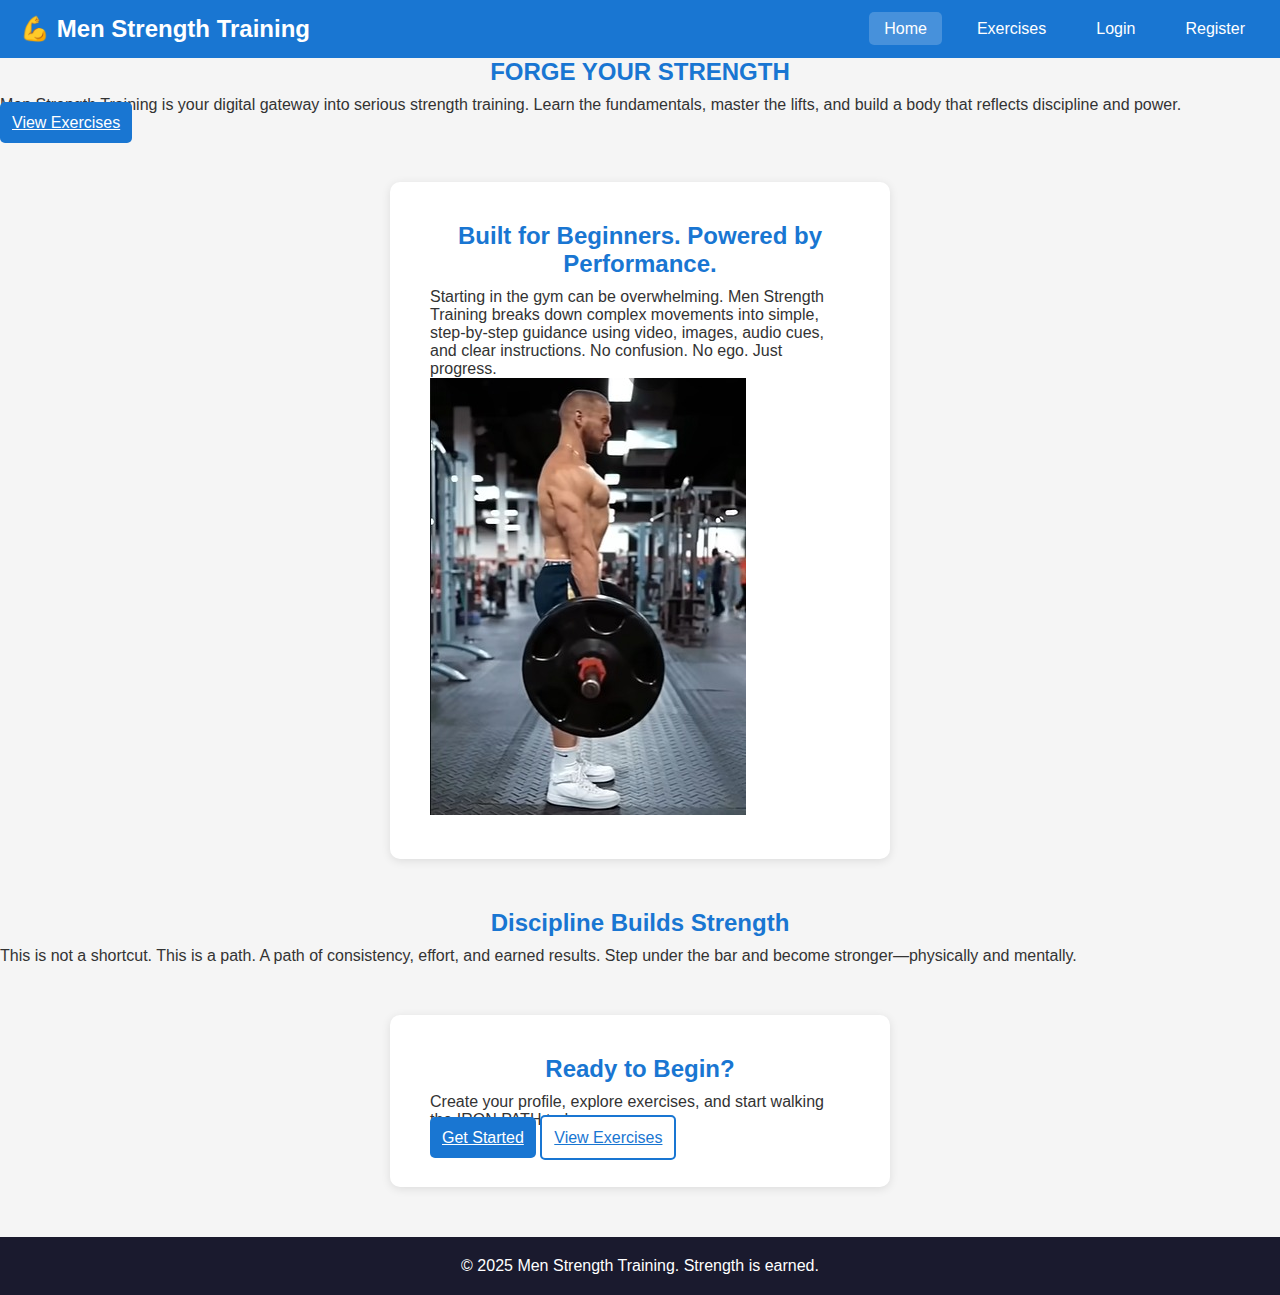
<file: html/index.html>
<!DOCTYPE html>
<html lang="en">

  <head>
    <meta charset="UTF-8">
    <meta name="viewport" content="width=device-width, initial-scale=1.0">
    <title>💪 Men Strength Training | Home</title>
    <link rel="stylesheet" href="../css/style.css">
  </head>

  <body>

    <!-- Navigation -->
    <nav class="navbar">
      <h1>💪 Men Strength Training</h1>
      <ul class="nav-links">
        <li><a href="index.html" class="active">Home</a></li>
        <li><a href="exercises.html">Exercises</a></li>
        <li><a href="login.html">Login</a></li>
        <li><a href="register.html">Register</a></li>
        <li><a href="profile.html">Profile</a></li>
      </ul>
    </nav>

    <!-- Hero Section -->
    <header class="hero hero-bg">
      <div class="hero-overlay"></div>
      <div class="hero-content">
        <h2>FORGE YOUR STRENGTH</h2>
        <p>
          Men Strength Training is your digital gateway into serious strength training.
          Learn the fundamentals, master the lifts, and build a body that reflects discipline and power.
        </p>
        <a href="exercises.html" class="btn btn-hero">View Exercises</a>
      </div>
    </header>

    <!-- About Section -->
    <section class="about-section">
      <div class="container">
        <div class="about-content">
          <div class="about-text">
            <h2>Built for Beginners. Powered by Performance.</h2>
            <p>
              Starting in the gym can be overwhelming. Men Strength Training breaks down complex movements
              into simple, step-by-step guidance using video, images, audio cues, and clear instructions.
              No confusion. No ego. Just progress.
            </p>
          </div>
          <div class="about-image">
            <img src="../img/77.jpg" alt="Strength Training">
          </div>
        </div>
      </div>
    </section>

    <!-- Motivation Section -->
    <section class="motivation-section">
      <div class="motivation-content">
        <h2>Discipline Builds Strength</h2>
        <p>
          This is not a shortcut. This is a path.
          A path of consistency, effort, and earned results.
          Step under the bar and become stronger—physically and mentally.
        </p>
      </div>
    </section>

    <!-- Call to Action -->
    <section class="cta-section">
      <div class="container">
        <h2>Ready to Begin?</h2>
        <p>Create your profile, explore exercises, and start walking the IRON PATH today.</p>
        <a href="register.html" class="btn">Get Started</a>
        <a href="exercises.html" class="btn btn-secondary">View Exercises</a>
      </div>
    </section>

    <!-- Footer -->
    <footer class="footer">
      <p>© 2025 Men Strength Training. Strength is earned.</p>
    </footer>

    <script src="../js/auth.js"></script>
  </body>

</html>
</file>
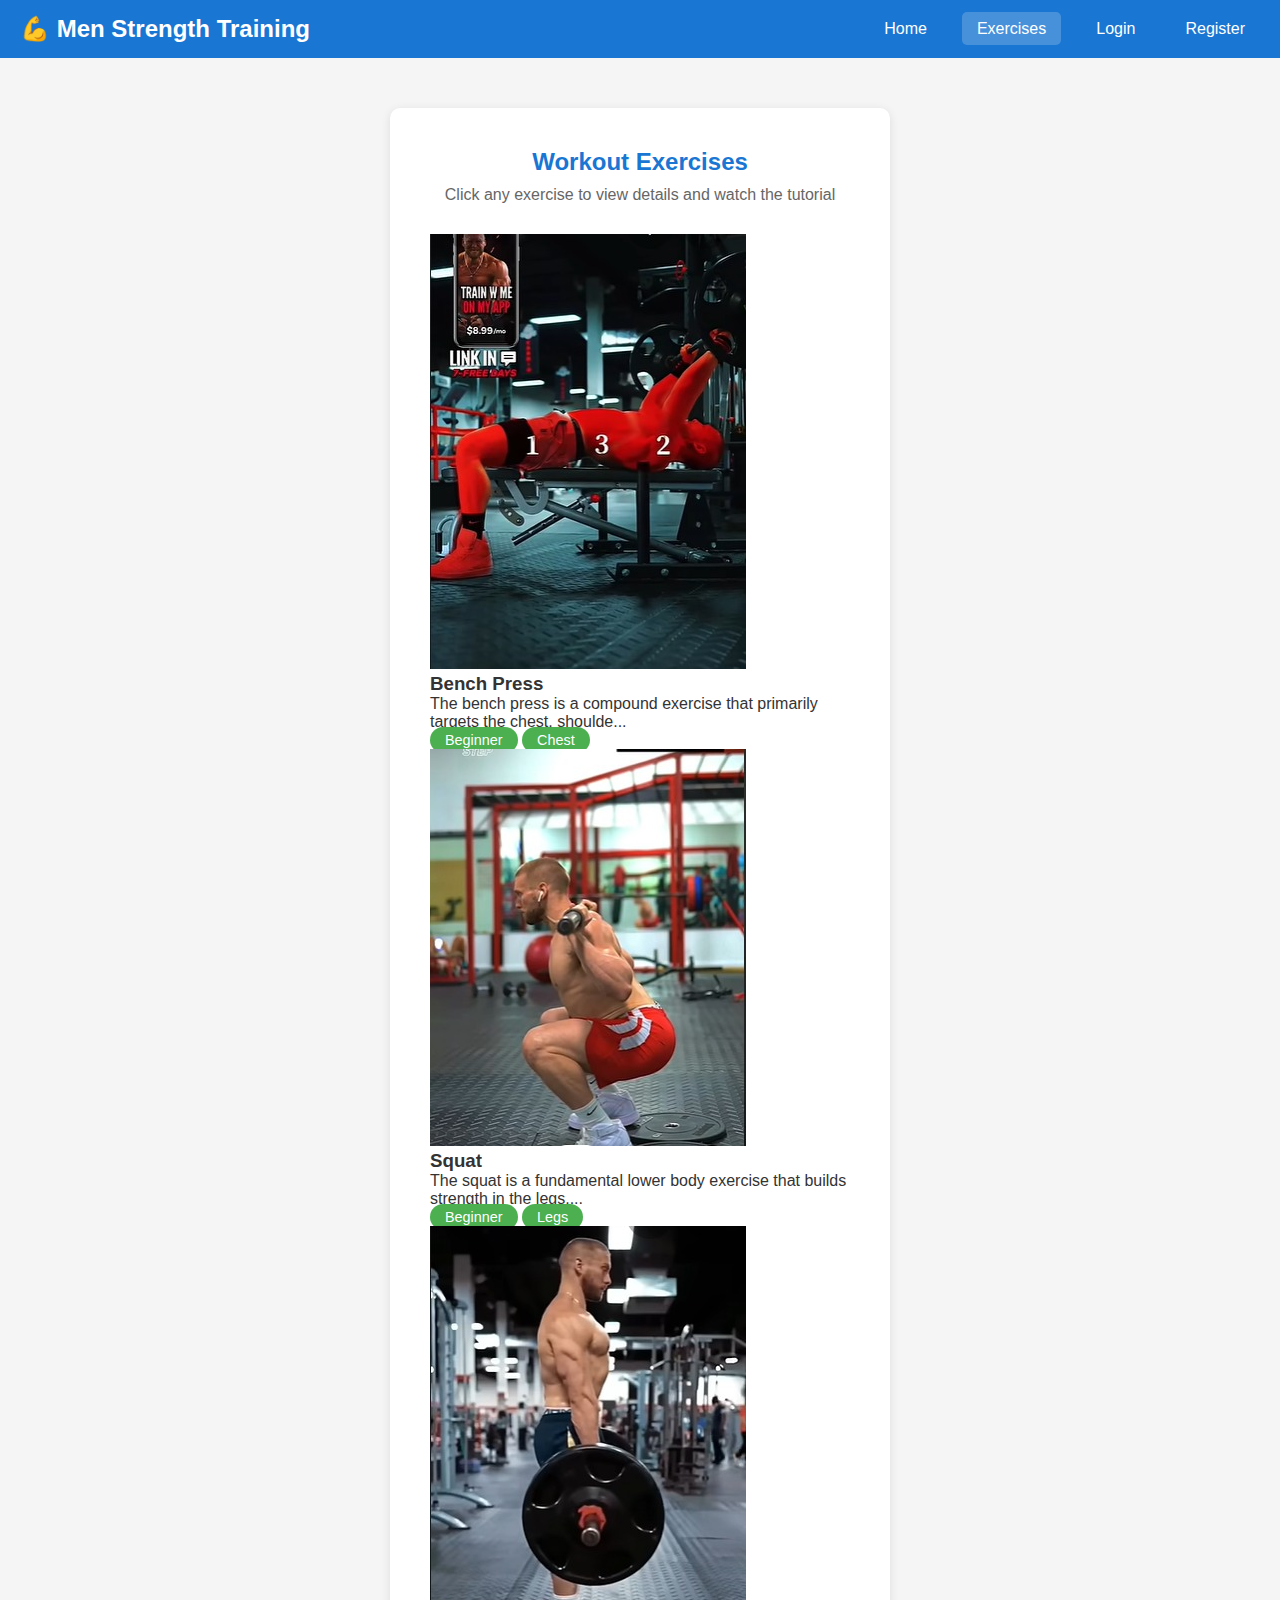
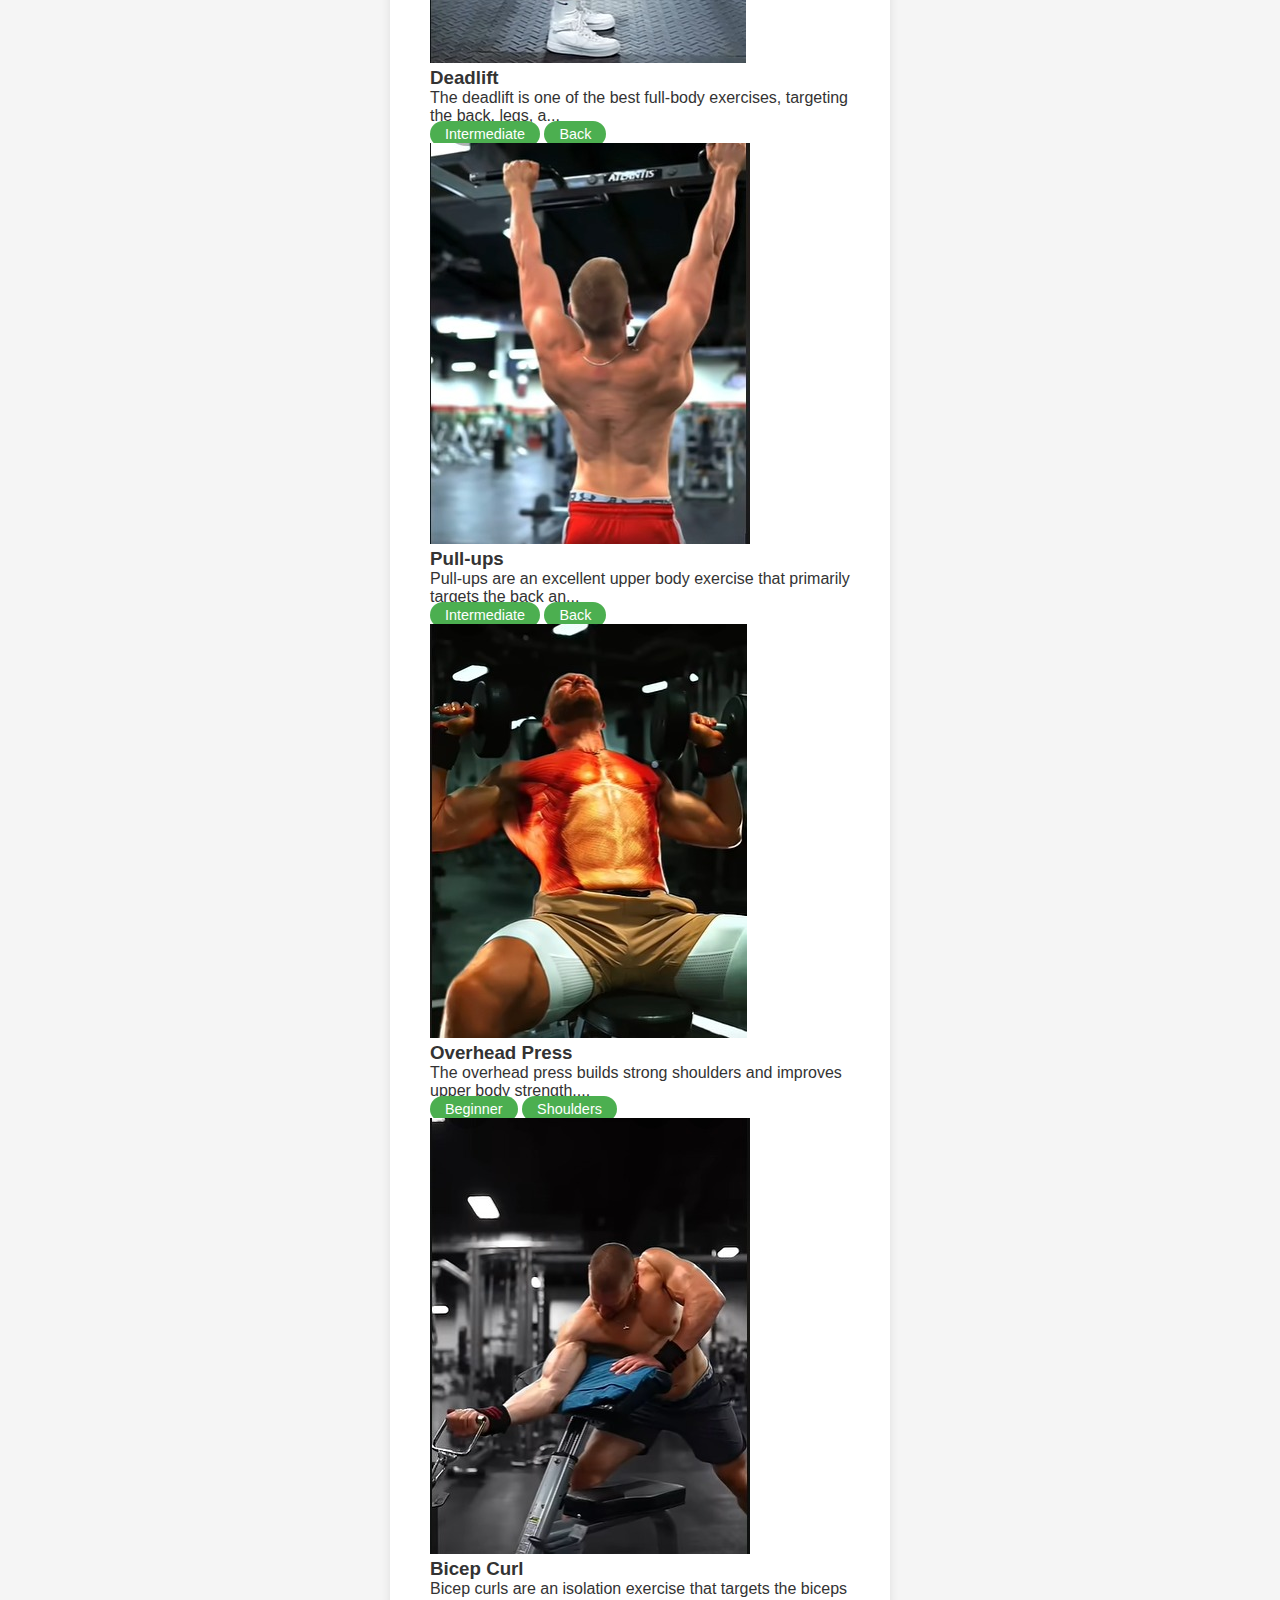
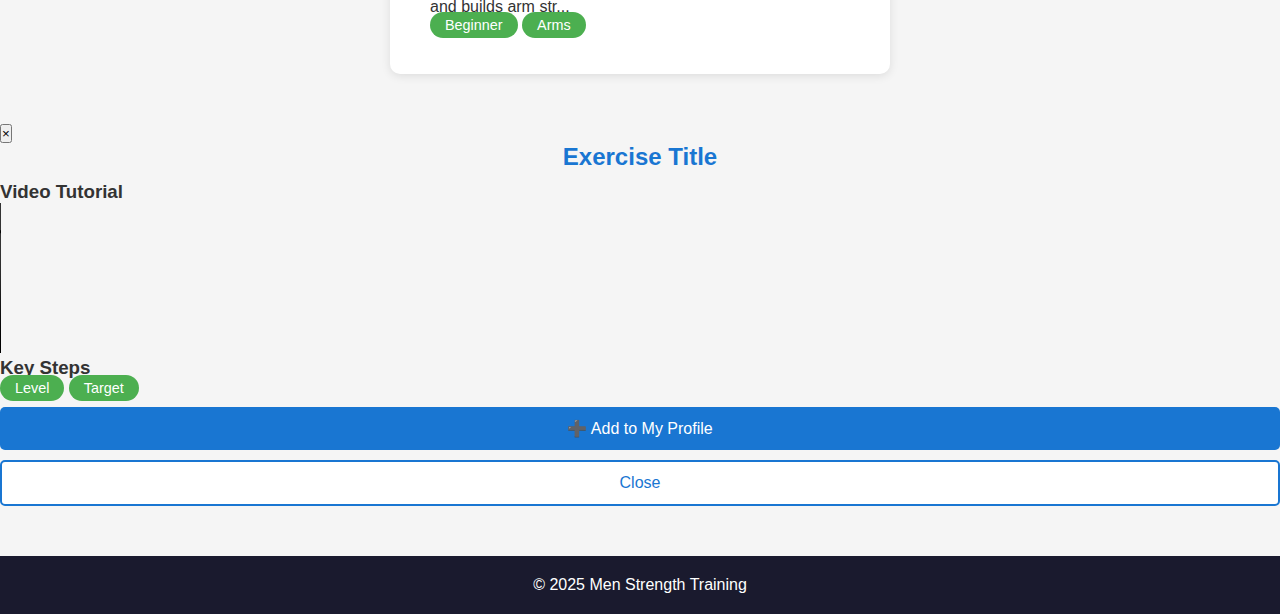
<file: html/exercises.html>
<!DOCTYPE html>
<html lang="en">

  <head>
    <meta charset="UTF-8" />
    <meta name="viewport" content="width=device-width, initial-scale=1.0" />
    <title>💪 Exercises - Men Strength Training</title>
    <link rel="stylesheet" href="../css/style.css" />
  </head>

  <body>

    <!-- Navbar -->
    <nav class="navbar">
      <h1>💪 Men Strength Training</h1>
      <ul class="nav-links">
        <li><a href="index.html">Home</a></li>
        <li><a href="exercises.html" class="active">Exercises</a></li>
        <li><a href="login.html">Login</a></li>
        <li><a href="register.html">Register</a></li>
        <li><a href="profile.html">Profile</a></li>
      </ul>
    </nav>

    <!-- Main Container -->
    <main class="container" id="exercises">
      <h2>Workout Exercises</h2>
      <p class="subtitle">Click any exercise to view details and watch the tutorial</p>

      <div class="exercises-grid" id="exercisesGrid"></div>
    </main>

    <!-- Modal -->
    <div class="modal-overlay" id="detailsModal">
      <div class="modal-card">
        <button class="close-btn" id="closeModalBtn" aria-label="Close">×</button>

        <div class="modal-body">
          <h2 id="modalTitle">Exercise Title</h2>
          <p id="modalDesc" class="modal-desc"></p>

          <div class="video-container">
            <h3>Video Tutorial</h3>
            <video id="modalVideo" controls>
              <source src="" type="video/mp4">
              Your browser does not support the video tag.
            </video>
          </div>

          <div class="steps-box">
            <h3>Key Steps</h3>
            <ul id="modalSteps"></ul>
          </div>

          <div class="modal-meta">
            <span class="badge" id="modalLevel">Level</span>
            <span class="badge" id="modalTarget">Target</span>
          </div>

          <button class="btn" id="addToProfileBtn" style="margin-right: 10px;">➕ Add to My Profile</button>
          <button class="btn btn-secondary" id="modalCloseBtn">Close</button>
        </div>
      </div>
    </div>

    <!-- Footer -->
    <footer class="footer" id="footer">
      <p>© 2025 Men Strength Training</p>
    </footer>

    <script src="../js/auth.js"></script>
    <script src="../js/exercises.js"></script>
  </body>

</html>
</file>
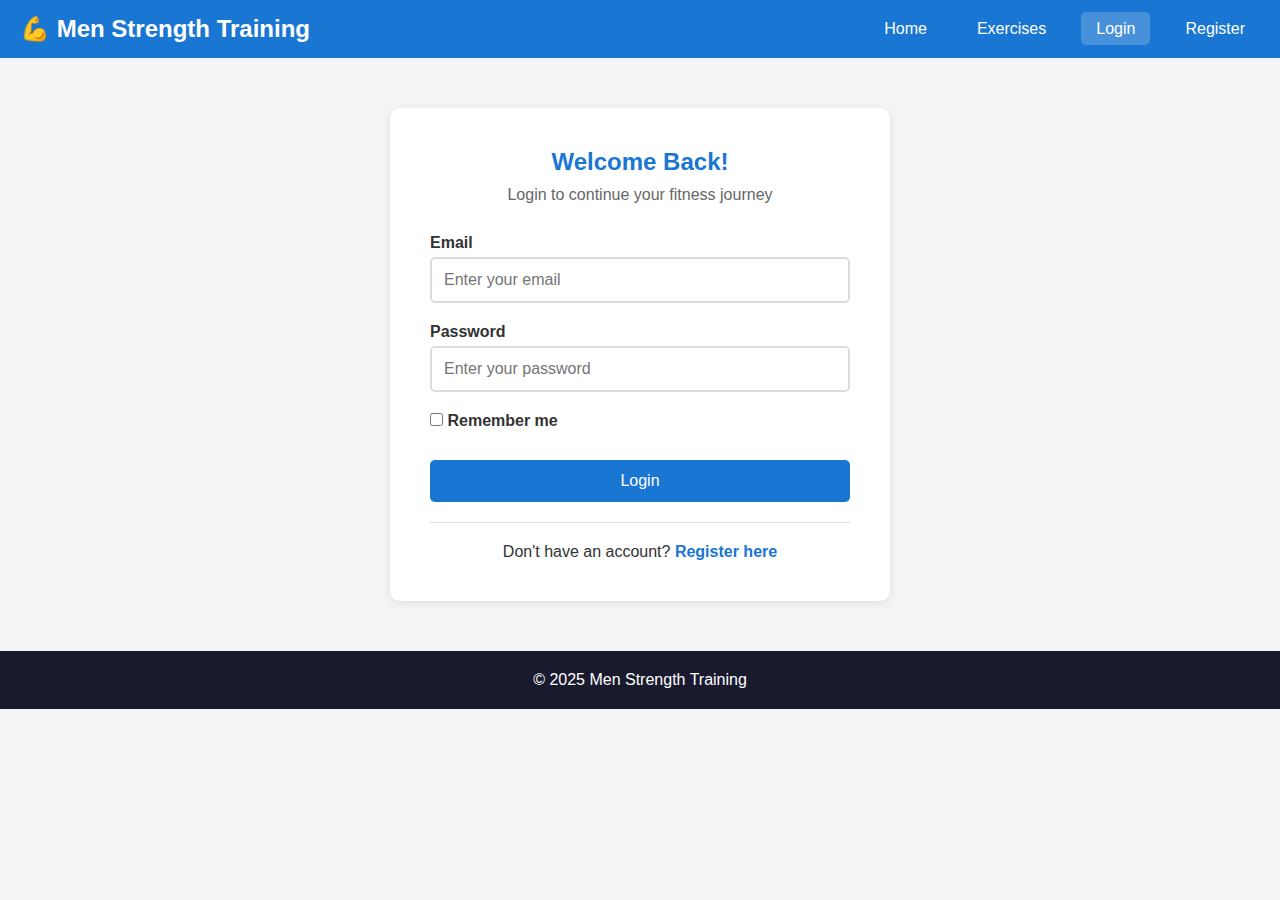
<file: html/login.html>
<!DOCTYPE html>
<html lang="en">

  <head>
    <meta charset="UTF-8">
    <meta name="viewport" content="width=device-width, initial-scale=1.0">
    <title>Login - Men Strength Training</title>
    <link rel="stylesheet" href="../css/style.css">
  </head>

  <body>
    <!-- Navigation -->
    <nav class="navbar">
      <h1>💪 Men Strength Training</h1>
      <ul class="nav-links">
        <li><a href="index.html">Home</a></li>
        <li><a href="workouts.html">Workouts</a></li>
        <li><a href="exercises.html">Exercises</a></li>
        <li><a href="login.html" class="active">Login</a></li>
        <li><a href="register.html">Register</a></li>
        <li><a href="profile.html">Profile</a></li>
      </ul>
    </nav>

    <!-- Login Form -->
    <div class="container">
      <h2>Welcome Back!</h2>
      <p class="subtitle">Login to continue your fitness journey</p>

      <form id="loginForm">
        <!-- Email -->
        <div class="form-group">
          <label for="email">Email</label>
          <input type="email" id="email" placeholder="Enter your email" required>
          <span class="error-message" id="emailError"></span>
        </div>

        <!-- Password -->
        <div class="form-group">
          <label for="password">Password</label>
          <input type="password" id="password" placeholder="Enter your password" required>
          <span class="error-message" id="passwordError"></span>
        </div>

        <!-- Remember Me -->
        <div class="form-group">
          <label class="checkbox-label">
            <input type="checkbox" id="rememberMe">
            <span>Remember me</span>
          </label>
        </div>

        <!-- Submit Button -->
        <button type="submit" class="btn">Login</button>
      </form>

      <!-- Footer Link -->
      <div class="auth-footer">
        <p>Don't have an account? <a href="register.html">Register here</a></p>
      </div>
    </div>

    <!-- Footer -->
    <footer class="footer">
      <p>&copy; 2025 Men Strength Training</p>
    </footer>

    <script src="../js/auth.js"></script>
  </body>

</html>
</file>
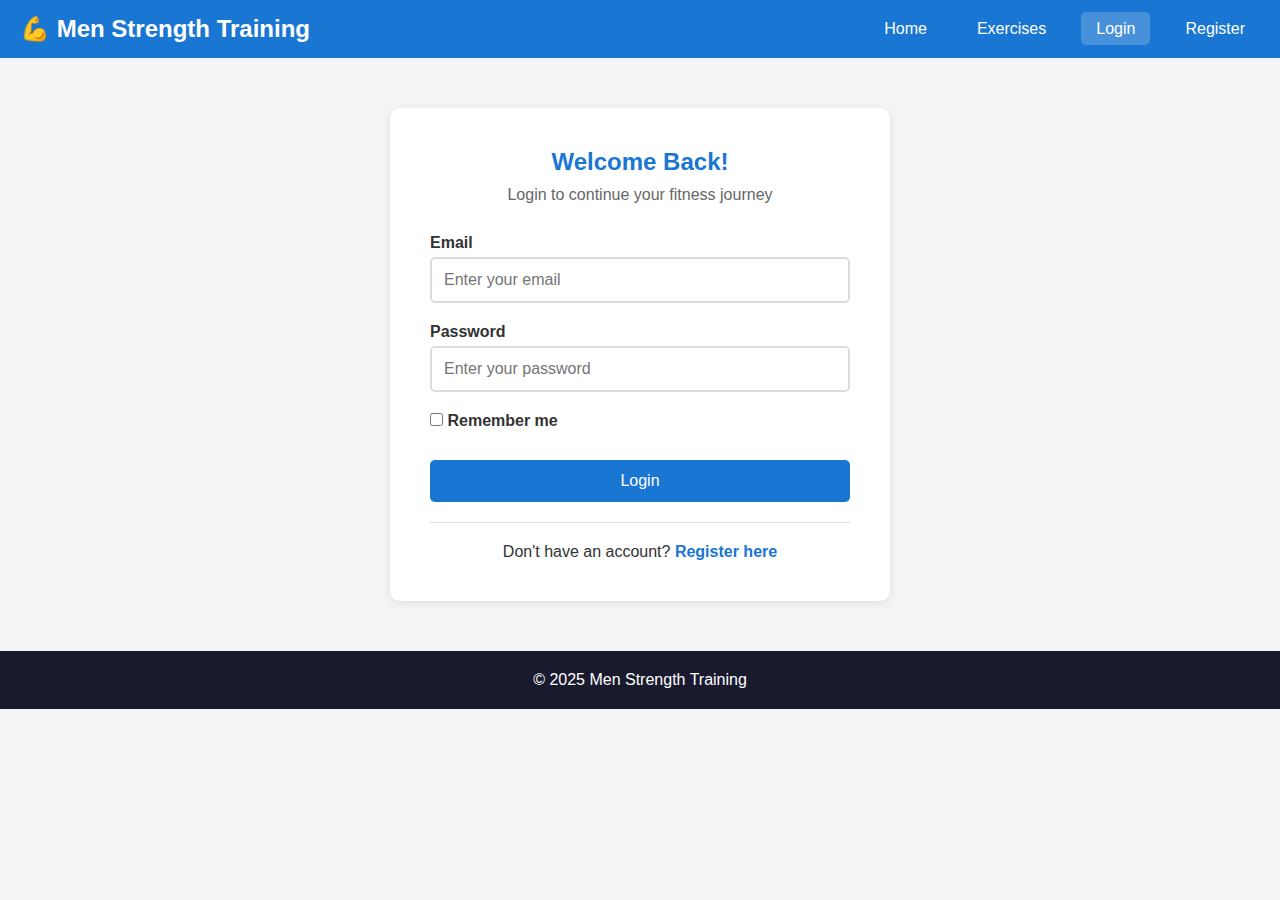
<file: html/profile.html>
<!DOCTYPE html>
<html lang="en">

  <head>
    <meta charset="UTF-8">
    <meta name="viewport" content="width=device-width, initial-scale=1.0">
    <title>My Profile - Men Strength Training</title>
    <link rel="stylesheet" href="../css/style.css">
  </head>

  <body>
    <!-- Navigation -->
    <nav class="navbar">
      <h1>💪 Men Strength Training</h1>
      <ul class="nav-links">
        <li><a href="index.html">Home</a></li>
        <li><a href="exercises.html">Exercises</a></li>
        <li><a href="profile.html" class="active">Profile</a></li>
        <li><a href="#" id="logoutBtn">Logout</a></li>
      </ul>
    </nav>

    <!-- Profile Header -->
    <div class="profile-header">
      <div class="profile-avatar">
        <span id="userInitial">U</span>
      </div>
      <h2 id="userName">User Name</h2>
      <p id="userEmail">user@example.com</p>
      <p>Member since <span id="joinDate">2025</span></p>
    </div>

    <!-- Profile Content -->
    <div class="profile-content">
      <!-- Account Information -->
      <div class="info-card">
        <h2>Account Information</h2>
        <p><strong>Name:</strong> <span id="userNameDisplay">Loading...</span></p>
        <p><strong>Email:</strong> <span id="userEmailDisplay">Loading...</span></p>
        <p><strong>Member Since:</strong> <span id="joinDateDisplay">Loading...</span></p>
        <p><strong>Status:</strong> <span class="badge">Active</span></p>
      </div>

      <!-- My Exercises Section -->
      <div class="info-card">
        <h2> My Exercises</h2>
        <div id="exercisesList">
          <p>Loading exercises...</p>
        </div>
      </div>
    </div>

    <!-- Footer -->
    <footer class="footer">
      <p>&copy; 2025 Men Strength Training</p>
    </footer>

    <script src="../js/auth.js"></script>
    <script src="../js/profile.js"></script>
  </body>

</html>
</file>
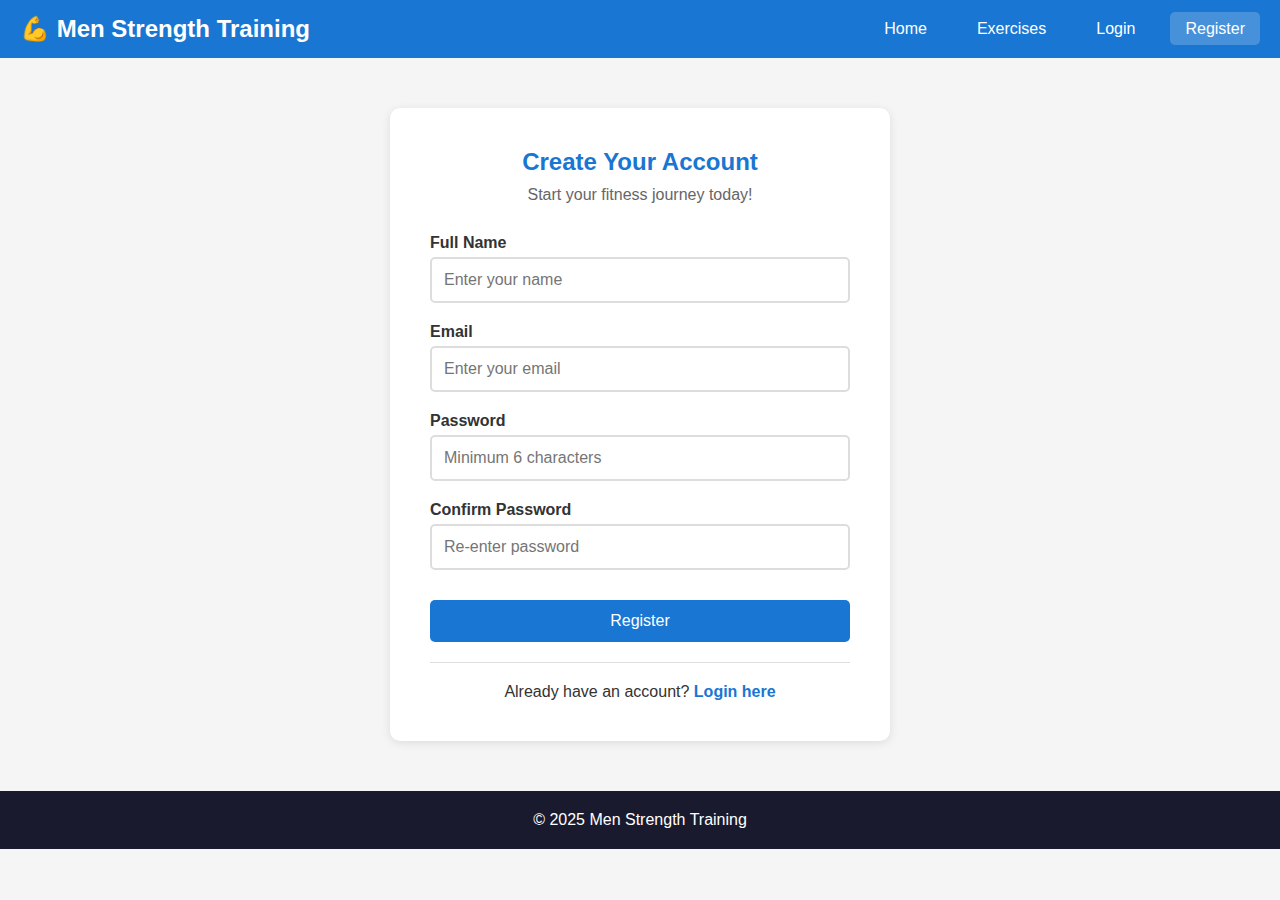
<file: html/register.html>
<!DOCTYPE html>
<html lang="en">

  <head>
    <meta charset="UTF-8">
    <meta name="viewport" content="width=device-width, initial-scale=1.0">
    <title>Register - Men Strength Training</title>
    <link rel="stylesheet" href="../css/style.css">
  </head>

  <body>
    <!-- Navigation -->
    <nav class="navbar">
      <h1>💪 Men Strength Training</h1>
      <ul class="nav-links">
        <li><a href="index.html">Home</a></li>
        <li><a href="workouts.html">Workouts</a></li>
        <li><a href="exercises.html">Exercises</a></li>
        <li><a href="login.html">Login</a></li>
        <li><a href="register.html" class="active">Register</a></li>
        <li><a href="profile.html">Profile</a></li>
      </ul>
    </nav>

    <!-- Register Form -->
    <div class="container">
      <h2>Create Your Account</h2>
      <p class="subtitle">Start your fitness journey today!</p>

      <form id="registerForm">
        <!-- Name -->
        <div class="form-group">
          <label for="name">Full Name</label>
          <input type="text" id="name" placeholder="Enter your name" required>
          <span class="error-message" id="nameError"></span>
        </div>

        <!-- Email -->
        <div class="form-group">
          <label for="email">Email</label>
          <input type="email" id="email" placeholder="Enter your email" required>
          <span class="error-message" id="emailError"></span>
        </div>

        <!-- Password -->
        <div class="form-group">
          <label for="password">Password</label>
          <input type="password" id="password" placeholder="Minimum 6 characters" required>
          <span class="error-message" id="passwordError"></span>
        </div>

        <!-- Confirm Password -->
        <div class="form-group">
          <label for="confirmPassword">Confirm Password</label>
          <input type="password" id="confirmPassword" placeholder="Re-enter password" required>
          <span class="error-message" id="confirmPasswordError"></span>
        </div>

        <!-- Submit Button -->
        <button type="submit" class="btn">Register</button>
      </form>

      <!-- Footer Link -->
      <div class="auth-footer">
        <p>Already have an account? <a href="login.html">Login here</a></p>
      </div>
    </div>

    <!-- Footer -->
    <footer class="footer">
      <p>&copy; 2025 Men Strength Training</p>
    </footer>

    <script src="../js/auth.js"></script>
  </body>

</html>
</file>
<file: css/style.css>
/* ================================================
   SIMPLE CSS FOR MEN STRENGTH TRAINING
   ================================================ */

/* Basic Reset */
* {
  margin: 0;
  padding: 0;
  box-sizing: border-box;
}

body {
  font-family: Arial, sans-serif;
  background-color: #f5f5f5;
  color: #333;
}

/* Navigation Bar */
.navbar {
  background: #1976d2;
  color: white;
  padding: 15px 20px;
  display: flex;
  justify-content: space-between;
  align-items: center;
}

.navbar h1 {
  font-size: 1.5rem;
}

.nav-links {
  display: flex;
  list-style: none;
  gap: 20px;
}

.nav-links a {
  color: white;
  text-decoration: none;
  padding: 8px 15px;
  border-radius: 5px;
}

.nav-links a:hover,
.nav-links a.active {
  background: rgba(255, 255, 255, 0.2);
}

/* Container */
.container {
  max-width: 500px;
  margin: 50px auto;
  background: white;
  padding: 40px;
  border-radius: 10px;
  box-shadow: 0 2px 10px rgba(0, 0, 0, 0.1);
}

/* Headings */
h2 {
  color: #1976d2;
  text-align: center;
  margin-bottom: 10px;
}

.subtitle {
  text-align: center;
  color: #666;
  margin-bottom: 30px;
}

/* Form Styles */
.form-group {
  margin-bottom: 20px;
}

.form-group label {
  display: block;
  margin-bottom: 5px;
  font-weight: bold;
  color: #333;
}

.form-group input {
  width: 100%;
  padding: 12px;
  border: 2px solid #ddd;
  border-radius: 5px;
  font-size: 1rem;
}

.form-group input:focus {
  outline: none;
  border-color: #1976d2;
}

/* Error Messages */
.error-message {
  display: none;
  color: #f44336;
  font-size: 0.9rem;
  margin-top: 5px;
}

/* Buttons */
.btn {
  width: 100%;
  padding: 12px;
  background: #1976d2;
  color: white;
  border: none;
  border-radius: 5px;
  font-size: 1rem;
  cursor: pointer;
  margin-top: 10px;
}

.btn:hover {
  background: #0d47a1;
}

.btn-secondary {
  background: white;
  color: #1976d2;
  border: 2px solid #1976d2;
}

.btn-secondary:hover {
  background: #1976d2;
  color: white;
}

/* Auth Footer */
.auth-footer {
  text-align: center;
  margin-top: 20px;
  padding-top: 20px;
  border-top: 1px solid #ddd;
}

.auth-footer a {
  color: #1976d2;
  text-decoration: none;
  font-weight: bold;
}

/* Checkbox */
.checkbox-label {
  display: flex;
  align-items: center;
  gap: 8px;
  cursor: pointer;
}

.checkbox-label input {
  width: auto;
}

/* Profile Styles */
.profile-header {
  background: #1976d2;
  color: white;
  padding: 40px 20px;
  text-align: center;
}

.profile-avatar {
  width: 100px;
  height: 100px;
  border-radius: 50%;
  background: #00acc1;
  display: flex;
  align-items: center;
  justify-content: center;
  font-size: 3rem;
  margin: 0 auto 20px;
}

.profile-content {
  max-width: 800px;
  margin: 40px auto;
  padding: 0 20px;
}

.profile-stats {
  display: grid;
  grid-template-columns: repeat(3, 1fr);
  gap: 20px;
  margin-bottom: 40px;
}

.stat-card {
  background: white;
  padding: 30px;
  border-radius: 10px;
  text-align: center;
  box-shadow: 0 2px 10px rgba(0, 0, 0, 0.1);
}

.stat-card h3 {
  font-size: 2.5rem;
  margin-bottom: 10px;
}

.info-card {
  background: white;
  padding: 30px;
  border-radius: 10px;
  box-shadow: 0 2px 10px rgba(0, 0, 0, 0.1);
  margin-bottom: 20px;
}

.info-card p {
  margin-bottom: 15px;
  font-size: 1.1rem;
}

.info-card strong {
  color: #1976d2;
  display: inline-block;
  width: 150px;
}

.badge {
  background: #4caf50;
  color: white;
  padding: 5px 15px;
  border-radius: 20px;
  font-size: 0.9rem;
}

.profile-actions {
  display: flex;
  gap: 15px;
  justify-content: center;
}

.profile-actions .btn {
  width: auto;
  padding: 12px 30px;
}

/* Footer */
.footer {
  background: #1a1a2e;
  color: white;
  text-align: center;
  padding: 20px;
  margin-top: 50px;
}

/* Responsive */
@media (max-width: 768px) {
  .navbar {
    flex-direction: column;
    gap: 15px;
  }

  .nav-links {
    flex-wrap: wrap;
    justify-content: center;
  }

  .container {
    margin: 20px;
    padding: 20px;
  }

  .profile-stats {
    grid-template-columns: 1fr;
  }

  .profile-actions {
    flex-direction: column;
  }

  .profile-actions .btn {
    width: 100%;
  }
}
</file>
